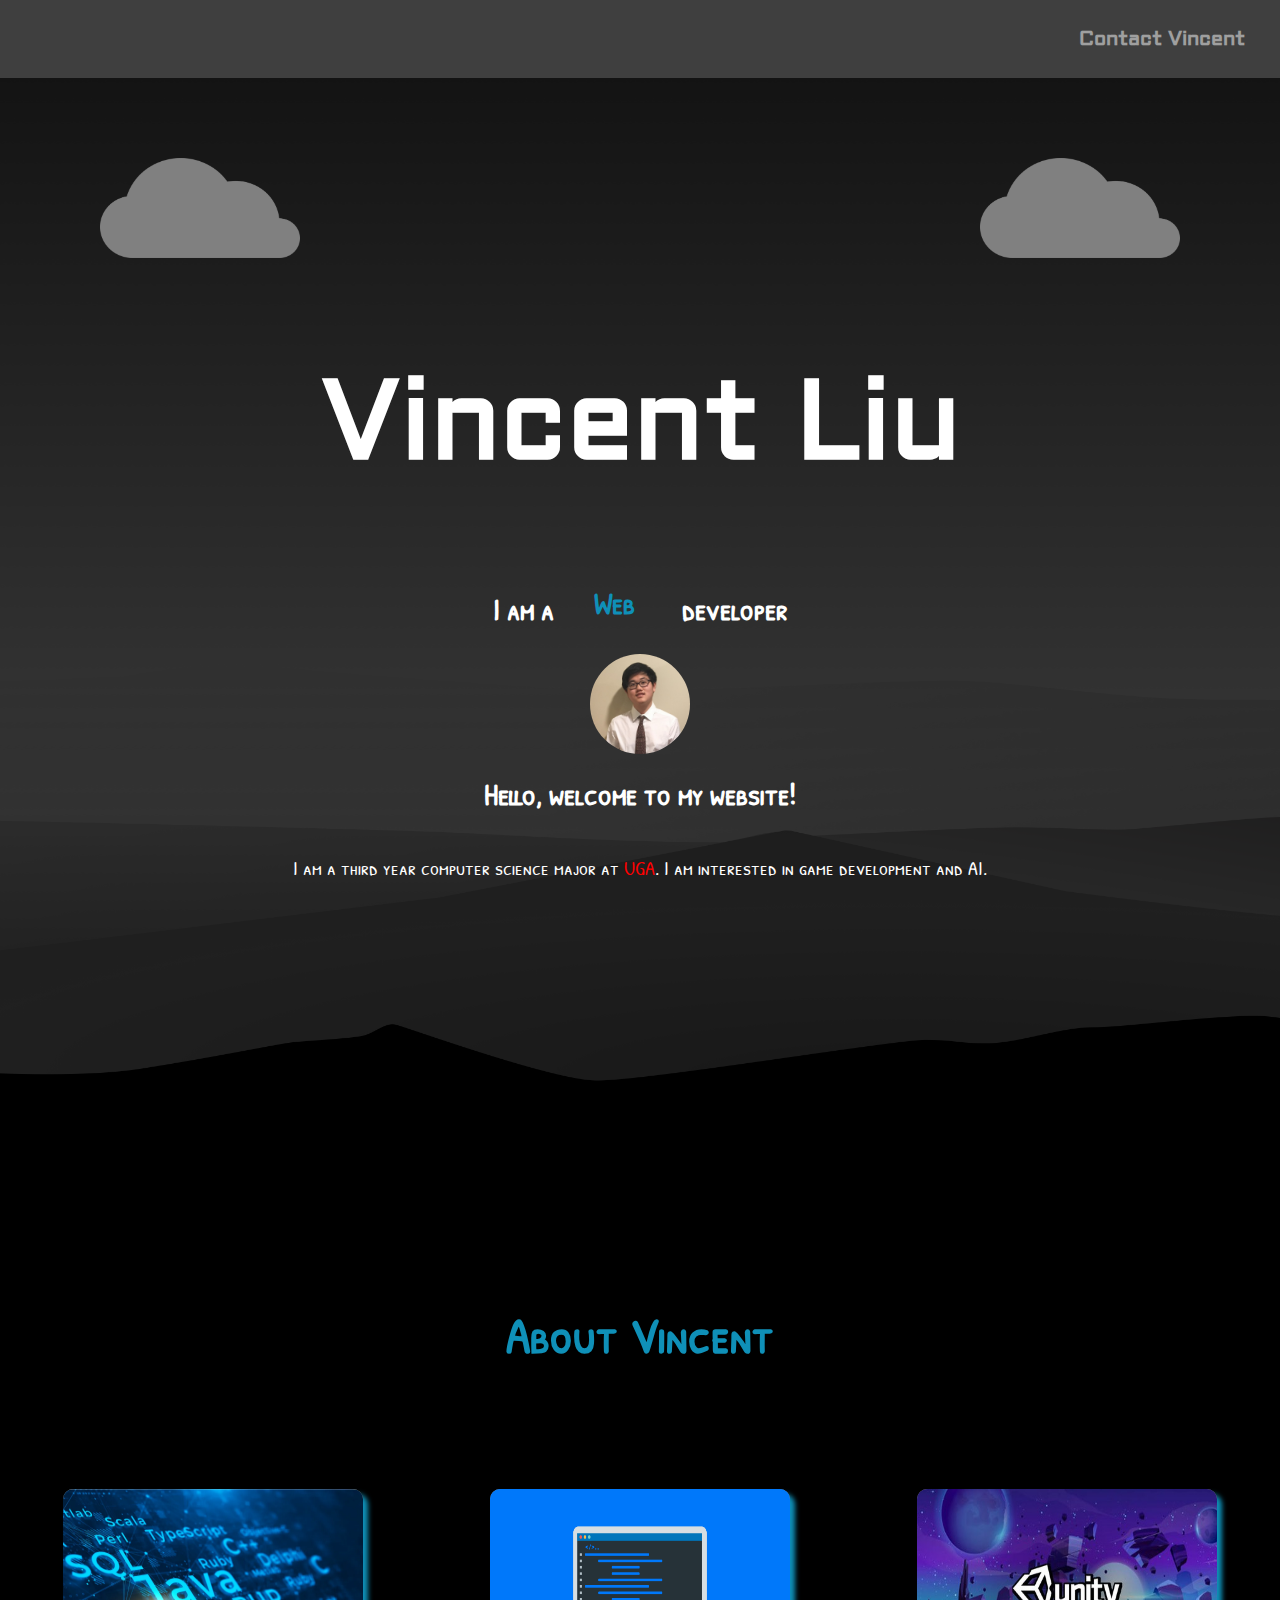
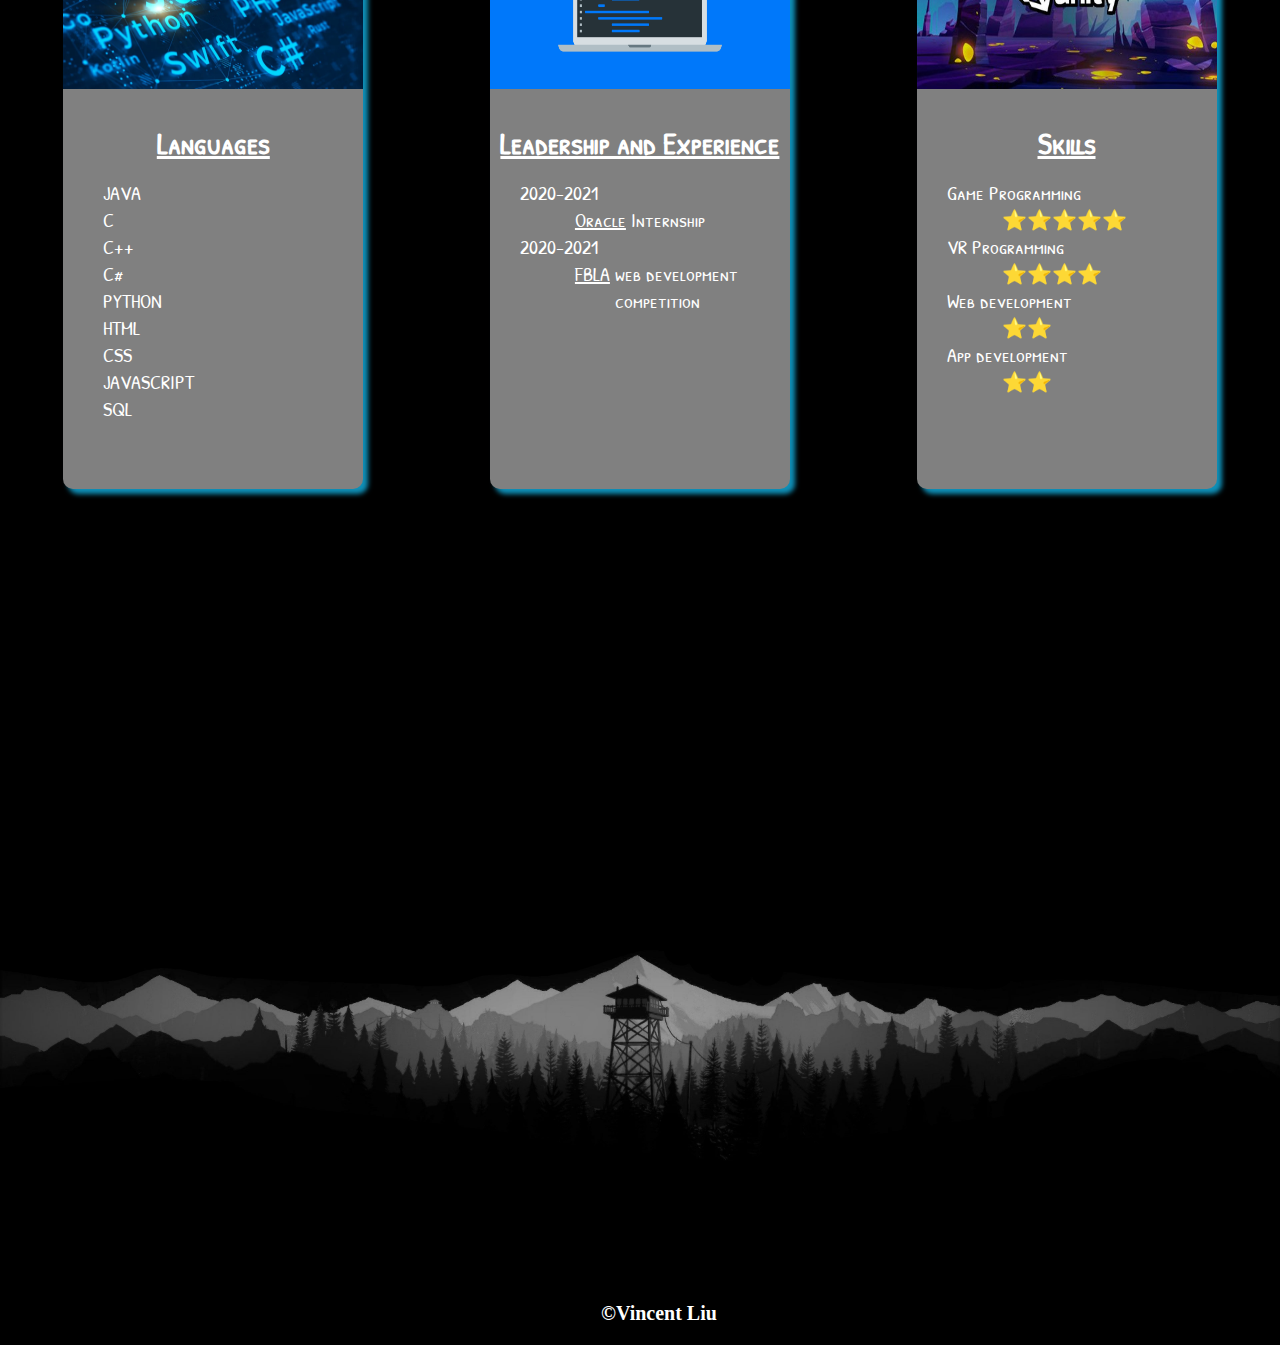
<file: index.html>
<!DOCTYPE html>
<html lang="en">
<head>
    <meta charset="UTF-8">
    <meta name="viewport" content="width=device-width, initial-scale=1.0">
    <title>Vincent Liu</title>
    <link rel="stylesheet" href="css/demo_css.css">
    <link href='https://fonts.googleapis.com/css?family=Patrick Hand SC' rel='stylesheet'>
    <link href='https://fonts.googleapis.com/css?family=Aldrich' rel='stylesheet'>
</head>

<body>

<nav>
    <p><a href="contact.html">Contact Vincent</a></p>
</nav>

<section class="intro">
    <h1>Vincent Liu</h1>
    <h2>I am a </h2>
    <div class="scroller">
        <span>
          Web<br/>
          App<br/>
          Game<br/>
          Software
        </span>
      </div>
    <h2> developer</h2>
    <div class="welcome">
    <img class="headshot" src="images/headshot.jpg" alt="Headshot photo of me" style="width:100px;height:100px;">
    <h2>Hello, welcome to my website!</h2>
    <p>I am a third year computer science major at <span style="color:red;">UGA</span>. I am interested in game development and AI.</p>
    <div class="cloud1">
        <img src="images/greyCloud.png" alt="cloud" style="width: 200px; height: 100px;">
    </div>
    <div class="cloud2">
        <img src="images/greyCloud.png" alt="cloud" style="width: 200px; height: 100px;">
    </div>
    </div>
       
</section>
<hr>
<section class="content">
    <h2>About Vincent</h2>
</section>

<section class="three-col">
    <div class="column">
        <div class="card">
            <img src="images/programming.png" alt="Programming image">
             <div class="card-content">
                <h3>Languages</h3>
                <ul>
                 <li>JAVA</li>
                 <li>C</li>
                 <li>C++</li>
                 <li>C#</li>
                 <li>PYTHON</li>
                 <li>HTML</li>
                 <li>CSS</li>
                 <li>JAVASCRIPT</li>
                 <li>SQL</li>
                </ul>
              </div>
        </div>
    </div>
    <div class="column">
    <div class="card">
        <img src="images/computer.png" alt="Programming image">
        <div class="card-content">
          <h3>Leadership and Experience</h3>
          <dl>
            <dt>2020-2021</dt>
            <dd><a href="https://www.oracle.com">Oracle</a> Internship</dd>
            <dt>2020-2021</dt>
            <dd><a href="https://www.fbla-pbl.org">FBLA</a> web development competition</dd>
        </dl>
        </div>
    </div>
    </div>
    <div class="column">
    <div class="card">
        <img src="images/unity.jpg" alt="Programming image">
        <div class="card-content">
          <h3>Skills</h3>
          <dl>
            <dt>Game Programming</dt>
            <dd>⭐⭐⭐⭐⭐</dd>
            <dt>VR Programming</dt>
            <dd>⭐⭐⭐⭐</dd>
            <dt>Web development</dt>
            <dd>⭐⭐</dd>
            <dt>App development</dt>
            <dd>⭐⭐</dd>
        </dl>
        </div>
    </div>
    </div>

</section>

<footer>
    <p><a href="contact.html">&copy;Vincent Liu</a></p>
</footer>

</body>
</html>
</file>
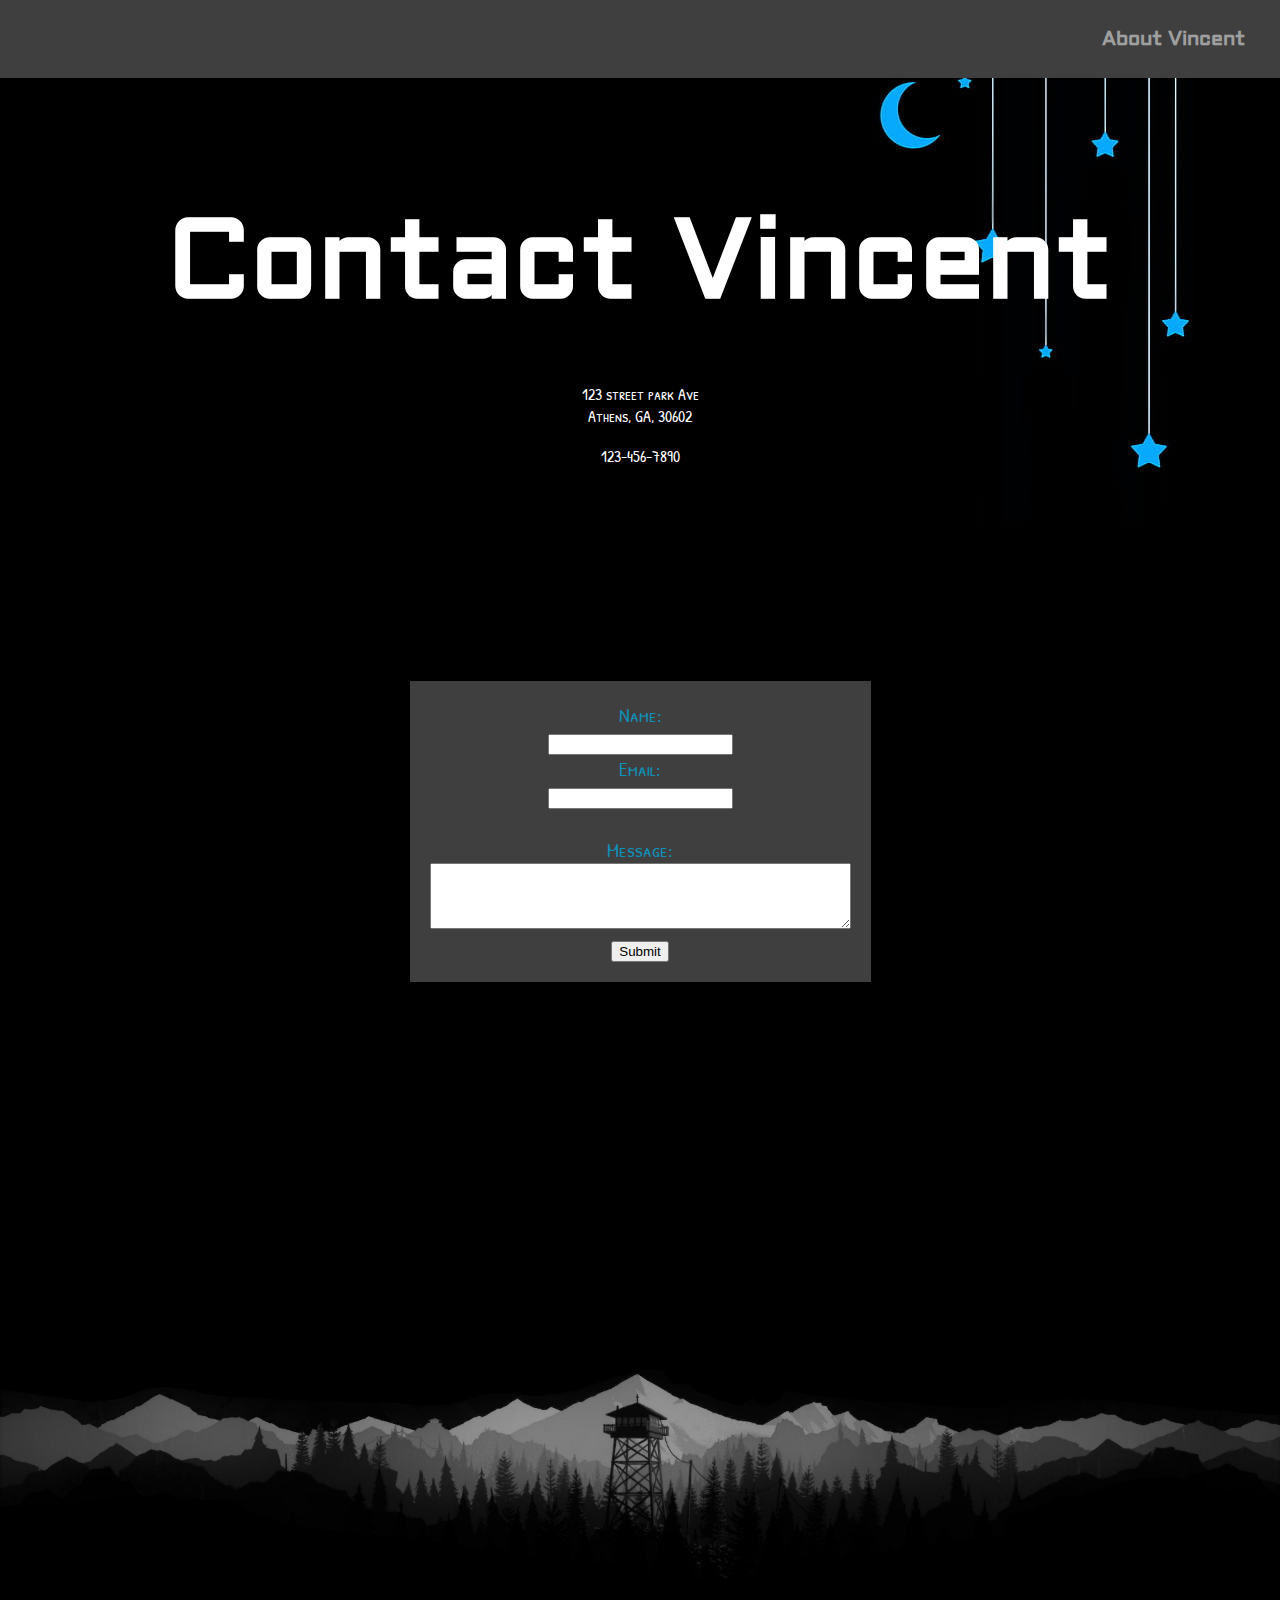
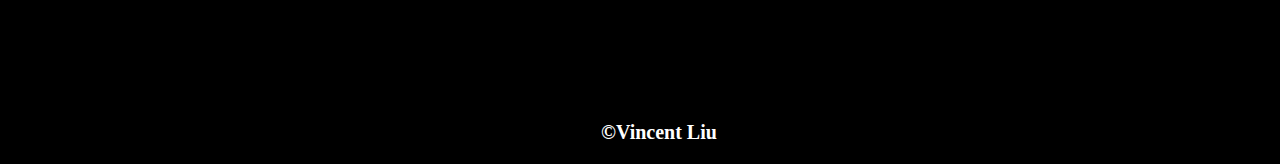
<file: contact.html>
<!DOCTYPE html>
<html lang="en">
<head>
    <meta charset="UTF-8">
    <meta name="viewport" content="width=device-width, initial-scale=1.0">
    <link rel="stylesheet" href="css/demo_css.css">
    <link href='https://fonts.googleapis.com/css?family=Patrick Hand SC' rel='stylesheet'>
    <link href='https://fonts.googleapis.com/css?family=Aldrich' rel='stylesheet'>
    <title>contact Vincent</title>
</head>
<body>
    
<nav>
    <p><a href="index.html">About Vincent</a></p>
</nav>
<section class="contactContent">
    <h1>Contact Vincent</h1>
    <p>123 street park Ave<br>Athens, GA, 30602</p>
    <br>
    <p>123-456-7890</p>
    </section>
<hr>
<div class="one-col">
    <form action="mailto:vincentliu1417@gmail.com" method="post">
      <label for="name">Name:</label><br>
      <input type="text" id="name" name="name"><br>
      <label for="email">Email:</label><br>
      <input type="email" id="email" name="email"><br><br>
      <label for="message">Message:</label><br>
      <textarea id="w3review" name="w3review" rows="4" cols="50"></textarea><br>
       <input type="submit" value="Submit">
    </form> 
</div>
<footer>
    <p><a href="index.html">&copy;Vincent Liu</a></p>
</footer>

</body>
</html>
</file>
<file: css/demo_css.css>
body {
    background-color:#ffffff;
    text-align: center;
    margin: 0;
}
nav{
    background-color: #3f3f3f;
    padding: 10px;
    display: flex;
    justify-content: flex-end;
}
nav a{
    text-decoration: none; 
    color: white; 
    font-size: 20px;
    font-weight: bold; 
    padding: 10px 15px; 
    margin: 0 10px; 
    font-family: "Aldrich";
    opacity: 50%;
}
nav a:hover {
    background-color: #f0f0f0;
    color: #0F90B8; 
    border-radius: 5px; 
    opacity: 100%;
}
h1{
    color:white;
    font-family: "Aldrich";
    font-size: 112px;
}
h2{
    color: white;
    margin:0px;
    padding-bottom: 100px;
    font-family: "Patrick Hand SC";
    font-size: 30px;
}
hr{
    color: black;
    border-bottom: none;
    border-top: none;
    margin: 0px;
}
footer{
    background-color: #737373;
    padding: 10px;
    display: flex;
    justify-content: center;
    padding: 300px;
    background-position: center;
    background-image: url(../images/footerImage2.jpg);
    background-size: cover;
    background-repeat: no-repeat;
    position: relative;
}
footer a{
    position:absolute;
    bottom: 10px;
    left: 45%;
    text-decoration: none; 
    color: white; 
    font-size: 20px;
    font-weight: bold; 
    padding: 10px 15px; 
    margin: 0 10px; 
}
footer a:hover {
    background-color: #f0f0f0;
    color: #0F90B8; 
    border-radius: 5px; 
}
div.cloud1{
    position: absolute;
    top: 80px;
    left: 100px;
    border: 0px solid black;
}
div.cloud2{
    position: absolute;
    top: 80px;
    right: 100px;
    border: 0px solid black;
}
.intro{
    position: relative;
    background-color: lightblue;
    padding: 200px 0 400px 0;
    background-image: url(../images/BgImage.png);
    background-size: cover;
    background-repeat: no-repeat;
    
}
.intro h2{
    display: inline-block;
    padding-top: 20px;
    padding-bottom: 20px;
}
.intro p{
  font-size: 20px;
  font-family: "Patrick Hand SC";
  color: white;
}
.headshot{
  border-radius: 70%;
  display: block;
  margin-left: auto;
  margin-right: auto;

}
.content{
    background-color: black;
}
.content h2{
  color: #0F90B8;
  font-size: 50px;
}
.welcome{
    padding: 5px 0px 0px 0px;
}
.three-col{
    background-color: black;
    
}
.column {
    float: left;
    width: 33.33%;
    background-color: black;
    padding-bottom: 200px;
  }
.card {
    width: 300px;
    height: 600px;
    background-color: grey;
    border-radius: 10px;
    overflow: hidden; 
    margin: 20px;
    display: inline-block;
    box-shadow: 5px 5px 5px #0F90B8;
  }
  
  /* Style the card image */
  .card img {
    width: 100%;
    height: 200px;
    object-fit: scale-up;
  }
  
  .card li {
    text-align: left;
    font-family: "Patrick Hand SC";
    font-size: 20px;
    color:white;
    display: flex;
  }
  .card dt {
    font-family: "Patrick Hand SC";
    font-size: 20px;
    color:white;
    text-align: left;
    padding-left: 10%;
    display: flex;
  }
.card a{
  font-family: "Patrick Hand SC";
  font-size: 20px;
  color:white;
  display: flex;
  padding-right: 5px;

}
.card dd{
  font-family: "Patrick Hand SC";
  font-size: 20px;
  color:white;
  text-align: left;
  padding-left: 15%;
  display: flex;
}

  .card-content {
    padding: 0px;
  }
  
  .card-content h3 {
    font-size: 30px; 
    margin-bottom: 10px;
    text-decoration: underline;
    font-family: "Patrick Hand SC";
    color: white;

  }
  .contactContent{
    background-color: black;
    color: white;
    background-image: url(../images/starsAndMoon.jpg);
    background-repeat: no-repeat;
    background-position:80%;
    padding: 5%;
  }
  .contactContent h1{
    margin: 0px;
    padding: 50px;
  }
  .contactContent p{
    margin: 0px;
    font-family: "Patrick Hand SC";
  }
  .one-col{
    background-color: black;
    color: white;
    display: flex;
    align-items: center;
    justify-content: center;
    padding: 150px;
    font-family: "Patrick Hand SC";
    font-size: 20px;
  }
  .one-col form{
    background-color: #3f3f3f;
    padding: 20px;
    color: #0F90B8;
  }
  
  .scroller {
    height: 34px;
    line-height: 34px;
    position: relative;
    overflow: hidden;
    width: 120px;
    display: inline-block;
  }
  .scroller span {
    position: absolute;
    top: 0;
    left:0;
    animation: slide 8s infinite;
    font-weight: bold;
    color: #0F90B8;
    font-family: "Patrick Hand SC";
    font-size: 30px;
    line-height: 34px;
    padding-left: 5px;
    
  }
  @keyframes slide {
    0% {
      top: 4px;
    }
    25% {
      top: -30px;
    }
    50% {
      top: -64px;
    }
    75% {
      top: -98px;
    }
}
</file>
